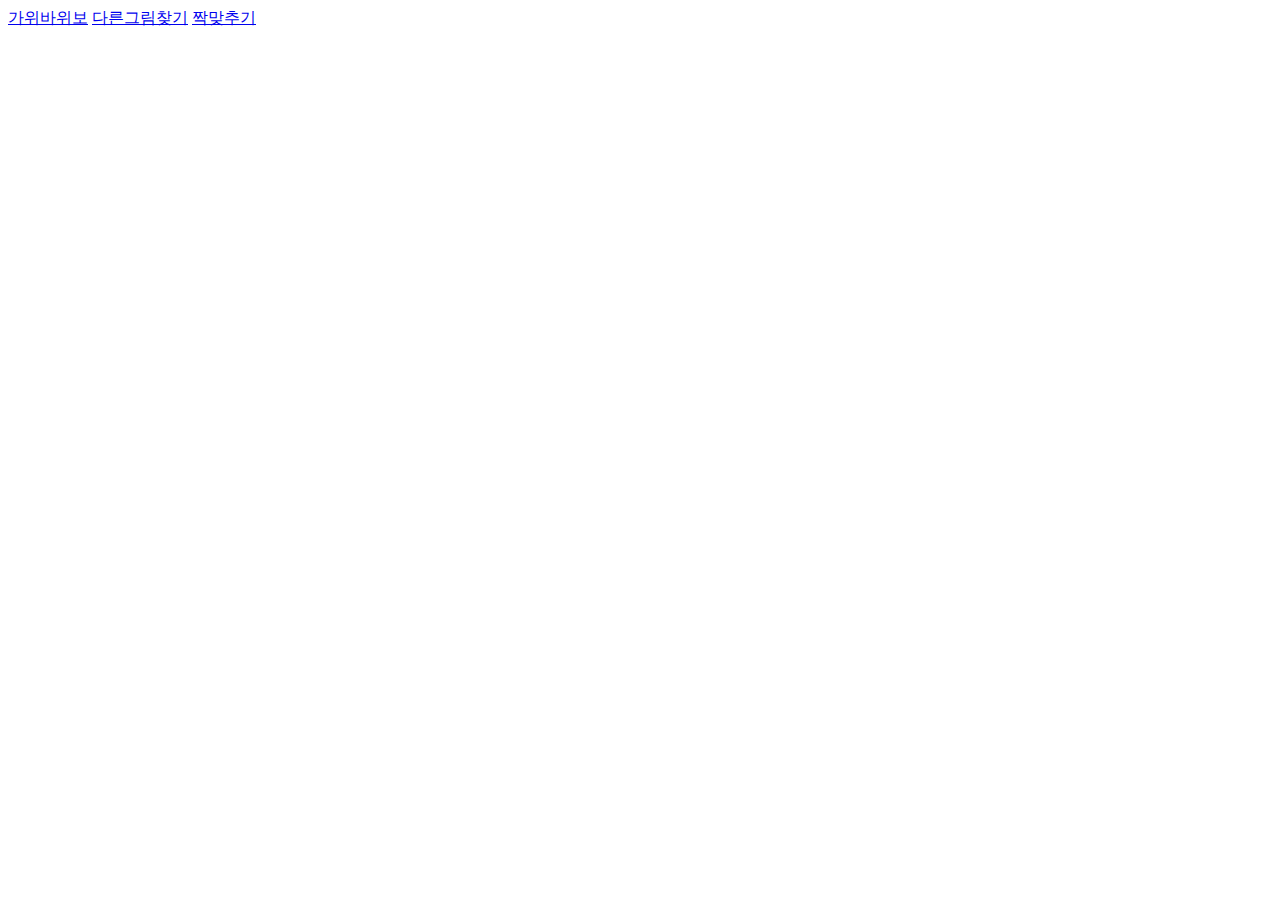
<file: index.html>
<!DOCTYPE html>
<html lang="ko">

<head>
  <meta charset="UTF-8">
  <meta http-equiv="X-UA-Compatible" content="IE=edge">
  <meta name="viewport" content="width=device-width, initial-scale=1.0">
  <title>Test</title>
  <style>

  </style>
</head>

<body>
  <a href="/Game-RSP/RSPGame.html">가위바위보</a>
  <a href="/Game-Find/FindGame.html">다른그림찾기</a>
  <a href="/Game-Card/CardGame.html">짝맞추기</a>
  <script>

  </script>
</body>

</html>
</file>
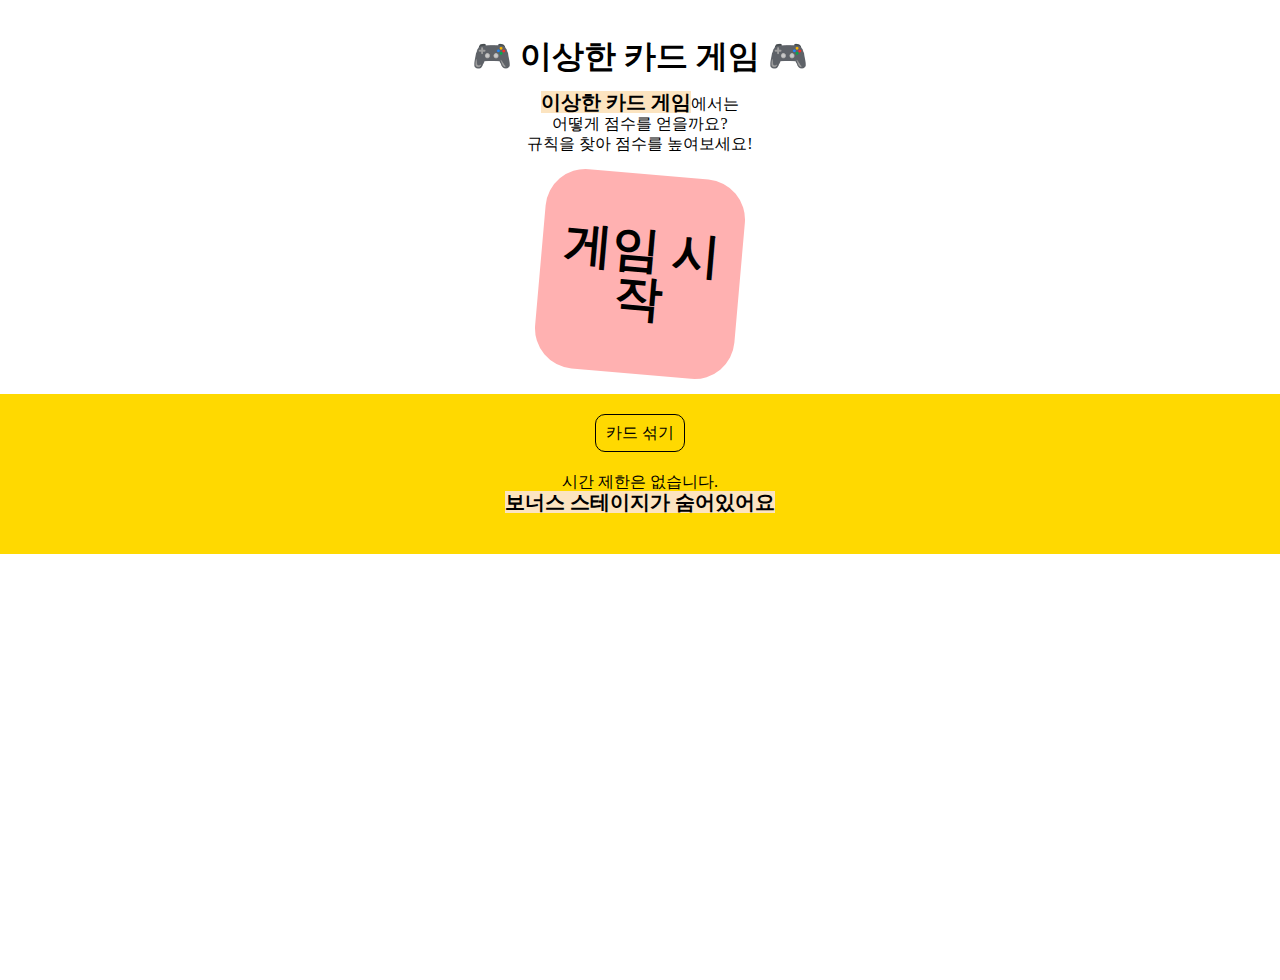
<file: Game-Card/CardGame.html>
<!DOCTYPE html>
<html lang="ko">

<head>
  <meta charset="UTF-8">
  <meta http-equiv="X-UA-Compatible" content="IE=edge">
  <meta name="viewport" content="width=device-width, initial-scale=1.0">
  <title>이상한 카드 게임</title>
  <link rel="stylesheet" href="../Module-Template/reset.css">
  <link rel="stylesheet" href="../Module-Template/style.css">
  <link rel="stylesheet" href="./style.css">
  <link rel="apple-touch-icon" sizes="180x180" href="../Module-Template/favicon_io/apple-touch-icon.png">
  <link rel="icon" type="image/png" sizes="32x32" href="../Module-Template/favicon_io/favicon-32x32.png">
  <link rel="icon" type="image/png" sizes="16x16" href="../Module-Template/favicon_io/favicon-16x16.png">
  <link rel="manifest" href="../Module-Template/favicon_io/site.webmanifest">
</head>

<body>
  <main id="app">
    <h1 class="tit-name"><a href="CardGame.html"> 🎮 이상한 카드 게임 🎮 </a></h1>
    <p class="start-desc cont-desc">
      <strong>이상한 카드 게임</strong>에서는<br />어떻게 점수를 얻을까요?<br />규칙을 찾아 점수를 높여보세요!</p>

    <article class="wrap-game">
    </article>
    <button class="btn-start">게임 시작</button>
    <article class="result">
      <h2 class="a11y-blind">결과</h2>
      <button class="btn-reset">카드 섞기</button>
      <p class="txt-below cont-desc">
        시간 제한은 없습니다. <br />
        <strong>보너스 스테이지가 숨어있어요</strong>
      </p>
    </article>
  </main>
  <script src="script.js"></script>
</body>

</html>
</file>
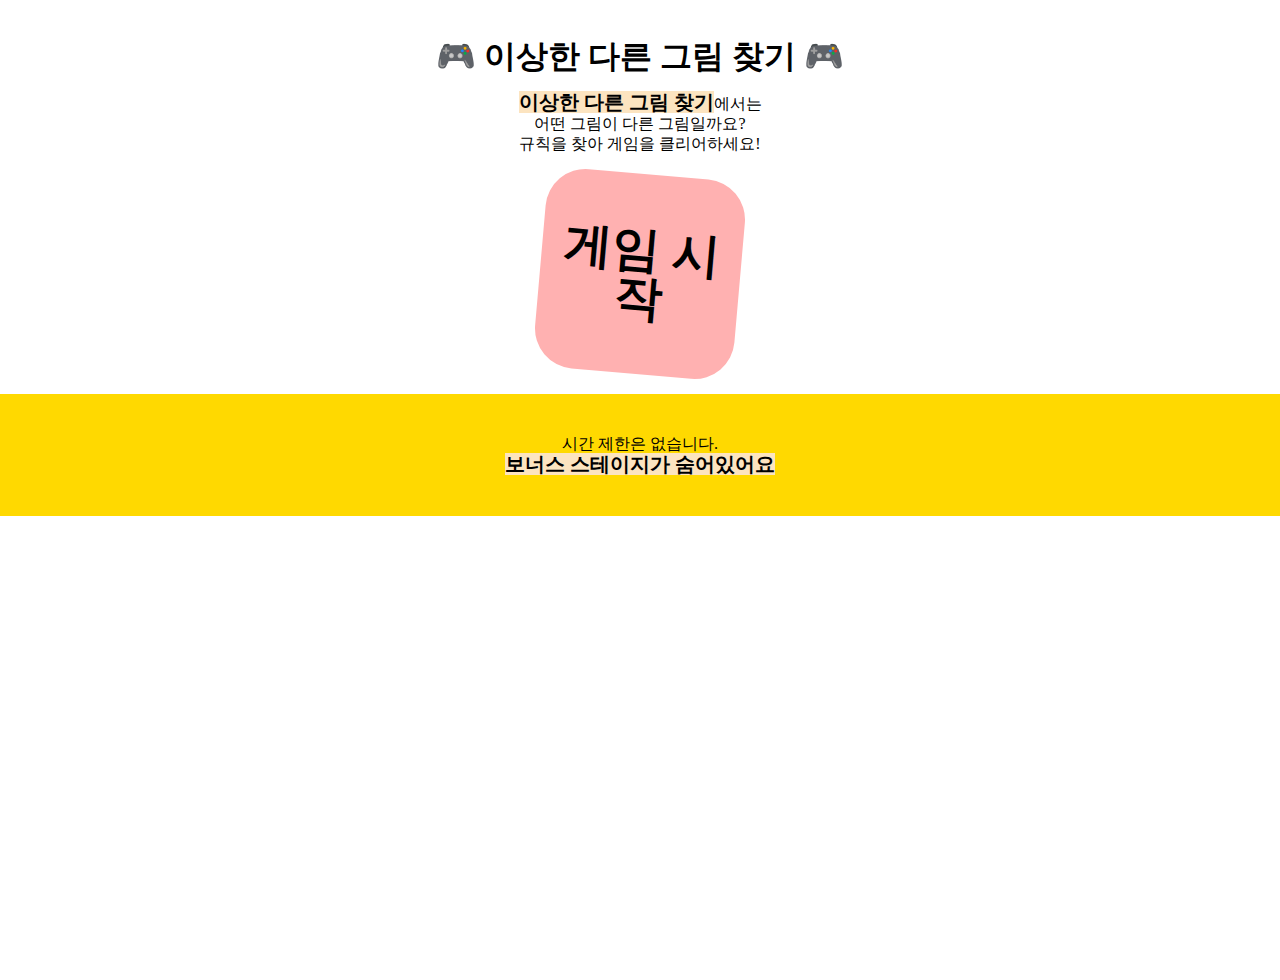
<file: Game-Find/FindGame.html>
<!DOCTYPE html>
<html lang="ko">

<head>
	<meta charset="UTF-8" />
	<meta http-equiv="X-UA-Compatible" content="IE=edge" />
	<meta name="viewport" content="width=device-width, initial-scale=1.0" />
	<title>이상한 다른 그림 찾기</title>
	<link rel="stylesheet" href="../Module-Template/reset.css" />
	<link rel="stylesheet" href="../Module-Template/style.css" />
	<link rel="stylesheet" href="./style.css" />
	<link rel="stylesheet" href="./css_sprite.css" />
	<link rel="apple-touch-icon" sizes="180x180" href="../Module-Template/favicon_io/apple-touch-icon.png" />
	<link rel="icon" type="image/png" sizes="32x32" href="../Module-Template/favicon_io/favicon-32x32.png" />
	<link rel="icon" type="image/png" sizes="16x16" href="../Module-Template/favicon_io/favicon-16x16.png" />
	<link rel="manifest" href="../Module-Template/favicon_io/site.webmanifest" />
</head>

<body>
	<main id="app">
		<h1 class="tit-name"><a href="FindGame.html">🎮 이상한 다른 그림 찾기 🎮</a></h1>
		<p class="start-desc cont-desc">
			<strong>이상한 다른 그림 찾기</strong>에서는<br />어떤 그림이 다른 그림일까요?<br />규칙을
			찾아 게임을 클리어하세요!
		</p>
		<button class="btn-start">게임 시작</button>
		<article class="wrap-game">
			<!--	<button class="btn bg-1"></button>
			<button class="btn bg-6"></button>
			<button class="btn bg-1"></button> -->
		</article>
		<article class="result">
			<h2 class="a11y-blind">결과</h2>
			<p class="txt-below cont-desc">
				시간 제한은 없습니다. <br />
				<strong>보너스 스테이지가 숨어있어요</strong>
			</p>
			<!-- <button class="btn-reset"></button> -->
		</article>
	</main>
	<script src="script.js"></script>
</body>

</html>
</file>
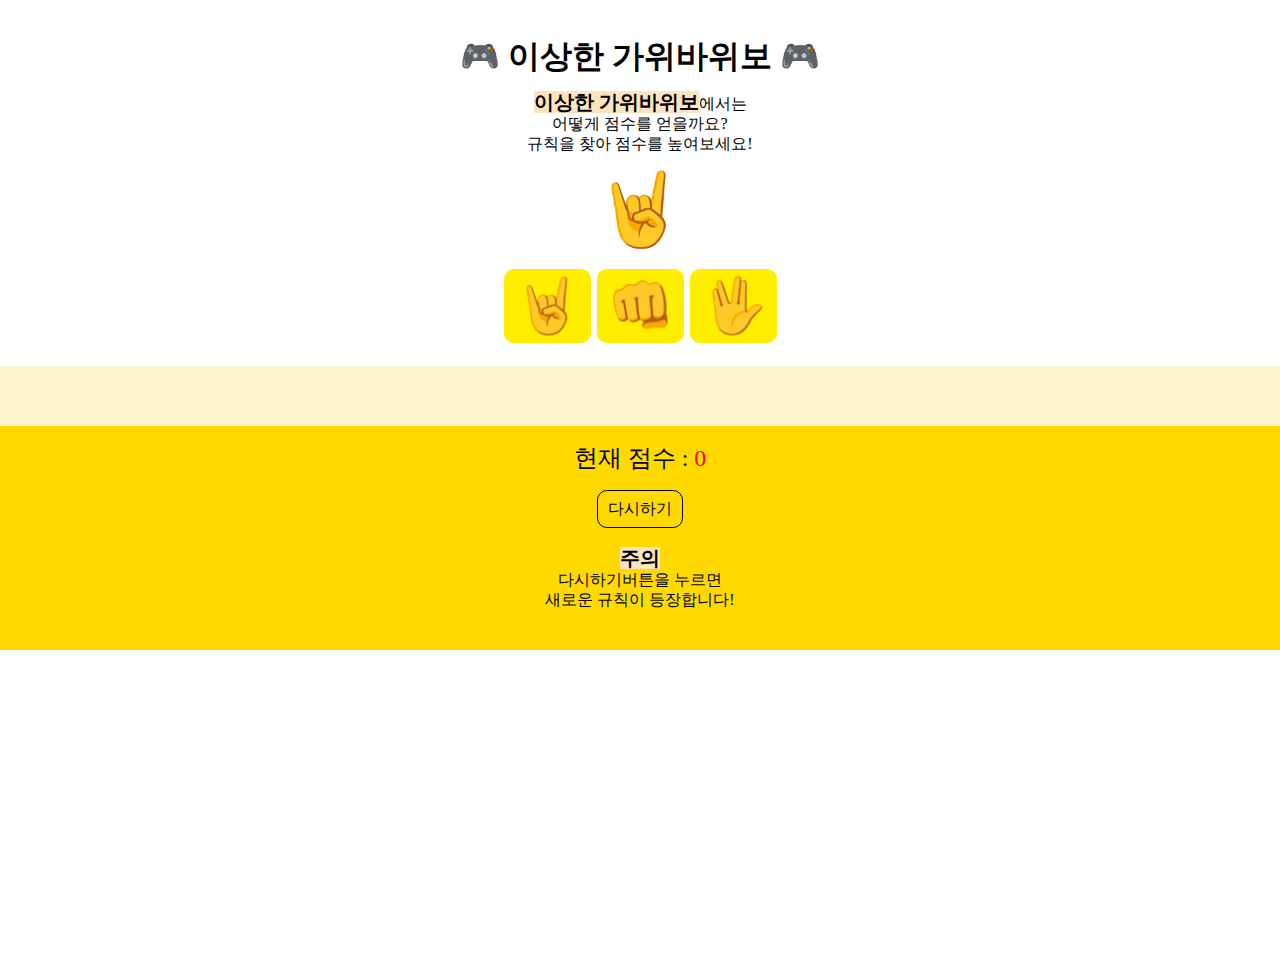
<file: Game-RSP/RSPGame.html>
<!DOCTYPE html>
<html lang="ko">
	<head>
		<meta charset="UTF-8" />
		<meta http-equiv="X-UA-Compatible" content="IE=edge" />
		<meta name="viewport" content="width=device-width, initial-scale=1.0" />
		<title>가위바위보</title>
		<link rel="stylesheet" href="../Module-Template/reset.css">
		<link rel="stylesheet" href="../Module-Template/style.css">
		<link rel="stylesheet" href="style.css" />
    <link rel="apple-touch-icon" sizes="180x180" href="../Module-Template/favicon_io/apple-touch-icon.png">
    <link rel="icon" type="image/png" sizes="32x32" href="../Module-Template/favicon_io/favicon-32x32.png">
    <link rel="icon" type="image/png" sizes="16x16" href="../Module-Template/favicon_io/favicon-16x16.png">
    <link rel="manifest" href="../Module-Template/favicon_io/site.webmanifest">
	</head>
	<body>
		<main id="app">
			<h1 class="tit-name"> 🎮 이상한 가위바위보 🎮 </h1>
			<p class="cont-desc">
				<strong>이상한 가위바위보</strong>에서는<br />어떻게 점수를 얻을까요?<br />규칙을 찾아
				점수를 높여보세요!
			</p>
			<article class="enemy">
				<h2 class="a11y-blind">컴퓨터의 선택</h2>
				<div class="rsp-enemy">
					<!-- <img src="#" alt="가위" class="scissor" />
					<img src="#" alt="바위" class="rock" />
					<img src="#" alt="보" class="paper" /> -->
					<div id="enemy-choose"></div>
				</div>
			</article>
			<article class="user">
				<h2 class="a11y-blind">유저의 선택</h2>
				<ul class="lst-btn">
					<li class="btn-user"><button type="button" id="user-s">🤘</button></li>
					<li class="btn-user"><button type="button" id="user-r">👊</button></li>
					<li class="btn-user"><button type="button" id="user-p">🖖</button></li>
				</ul>
			</article>
      <article class="play">
        
      </article>
			<article class="result">
				<h2 class="a11y-blind">결과</h2>
				<div class="res-user">현재 점수 : <strong class="res-score">0</strong class="res-user"></div>
				<button class="btn-reset">다시하기</button>
				<p class="cont-desc">
					<strong>주의</strong><br />다시하기버튼을 누르면<br />새로운 규칙이 등장합니다!
				</p>
			</article>
		</main>
		<script src="script.js"></script>
	</body>
</html>
</file>
<file: Module-Template/style.css>
#app {
	padding: 40px 0;
	position: absolute;
	display: block;
	width: 100%;
	height: 100%;
	margin: 0 auto;
	text-align: center;
}

.tit-name {
	display: block;
	position: relative;
	font-weight: 700;
	font-size: 32px;
	margin-bottom: 20px;
}

.cont-desc {
	display: block;
	position: relative;
	margin: 20px 10px;
	font-size: 16px;
	line-height: 20px;
}

.cont-desc strong {
	font-size: 20px;
	font-weight: 700;
	background-color: rgb(252, 228, 192);
}

.btn-start {
	display: block;
	position: relative;
	margin: 20px auto;
	width: 200px;
	height: 200px;
	border-radius: 40px;
	font-size: 48px;
	font-weight: 600;
	background: rgb(255, 177, 177);
	cursor: pointer;
	transform: rotate(5deg);
	transition: .5s;
}

.btn-start:hover {
	transform: rotate(0deg);
}

.play {
	display: block;
	position: relative;
	/* height: 20px; */
	padding: 20px 0;
	background-color: rgb(253, 246, 209);
	font-weight: 500;
	font-size: 18px;
}

.result {
	display: block;
	position: relative;
	background-color: rgb(255, 217, 0);
	padding: 20px;
}

.res-user {
	display: block;
	position: relative;
	font-size: 24px;
	font-weight: 500;
	margin-bottom: 20px;
}

.res-user strong {
	color: red;
}

.btn-reset {
	display: inline-block;
	position: relative;
	border: 1.5px solid black;
	border-radius: 10px;
	padding: 10px;
	cursor: pointer;
}

.btn-reset:hover {
	background-color: yellow;
}
</file>
<file: Game-Card/style.css>
.wrap-game {
  position: relative;
  display: none;
  place-items: center;
  grid-auto-rows: 1fr;
  overflow: hidden;
  gap: 10px;
  margin: 120px auto;
  width: fit-content;
}

.card {
  display: block;
  position: relative;
  cursor: pointer;
  background-color: pink;
  perspective: 800px;
  transition: all 1s;
}
</file>
<file: Game-Find/style.css>
.wrap-game {
  position: relative;
  display: none;
  place-items: center;
  grid-auto-rows: 1fr;
  overflow: hidden;
  gap: 10px;
  /* border: 1px solid darkgray; */
  border-radius: 20px;
  margin: 120px auto;
  width: fit-content;
}

.btn {
  zoom: 1;
  cursor: pointer;
  position: relative;
}

.flip {
  -moz-transform: scaleX(-1);
  -o-transform: scaleX(-1);
  -webkit-transform: scaleX(-1);
  transform: scaleX(-1);
  filter: FlipH;
  -ms-filter: "FlipH";
}

.invert {
  filter: invert(100%);
}
</file>
<file: Game-Find/css_sprite.css>
.bg-1 {
  width: 117px;
  height: 108px;
  background: url('./logotype-set/css_sprites.png') -10px -10px;
}

.bg-2 {
  width: 117px;
  height: 108px;
  background: url('./logotype-set/css_sprites.png') -147px -10px;
}


.bg-3 {
  width: 117px;
  height: 108px;
  background: url('./logotype-set/css_sprites.png') -10px -138px;
}

.bg-4 {
  width: 117px;
  height: 108px;
  background: url('./logotype-set/css_sprites.png') -147px -138px;
}

.bg-5 {
  width: 117px;
  height: 108px;
  background: url('./logotype-set/css_sprites.png') -284px -10px;
}

.bg-6 {
  width: 117px;
  height: 108px;
  background: url('./logotype-set/css_sprites.png') -284px -138px;
}

.bg-9 {
  width: 117px;
  height: 108px;
  background: url('./logotype-set/css_sprites.png') -10px -266px;
}

.bg-7 {
  width: 117px;
  height: 108px;
  background: url('./logotype-set/css_sprites.png') -147px -266px;
}

.bg-8 {
  width: 117px;
  height: 108px;
  background: url('./logotype-set/css_sprites.png') -284px -266px;
}


.bg-10 {
  width: 117px;
  height: 108px;
  background: url('./logotype-set/css_sprites.png') -284px -394px;
}

.bg-11 {
  width: 117px;
  height: 108px;
  background: url('./logotype-set/css_sprites.png') -10px -394px;
}

.bg-12 {
  width: 117px;
  height: 108px;
  background: url('./logotype-set/css_sprites.png') -421px -10px;
}

.bg-13 {
  width: 117px;
  height: 108px;
  background: url('./logotype-set/css_sprites.png') -147px -394px;
}

.bg-14 {
  width: 117px;
  height: 108px;
  background: url('./logotype-set/css_sprites.png') -421px -138px;
}

.bg-15 {
  width: 117px;
  height: 108px;
  background: url('./logotype-set/css_sprites.png') -421px -266px;
}
</file>
<file: Game-RSP/style.css>
.rsp-enemy {
	display: block;
	position: relative;
	font-size: 72px;
	margin-bottom: 20px;
}

#enemy-choose {
	display: block;
	position: relative;
}

.user {
	display: block;
	position: relative;
	font-size: 54px;
}

.user .lst-btn {
	display: flex;
	position: relative;
	justify-content: center;
	margin-bottom: 20px;
}

.btn-user {
	display: block;
	position: relative;
	background-color: rgb(255, 238, 0);
	border-radius: 10px;
	padding: 10px;
	margin: 3px;
}

#user-s,
#user-r,
#user-p {
	cursor: pointer;
}

.btn-user:hover {
	background-color: rgb(255, 217, 0);
}

.play {
	display: block;
	position: relative;
	height: 20px;
	padding: 20px 0;
	background-color: rgb(253, 246, 209);
	font-weight: 500;
	font-size: 18px;
}
</file>
